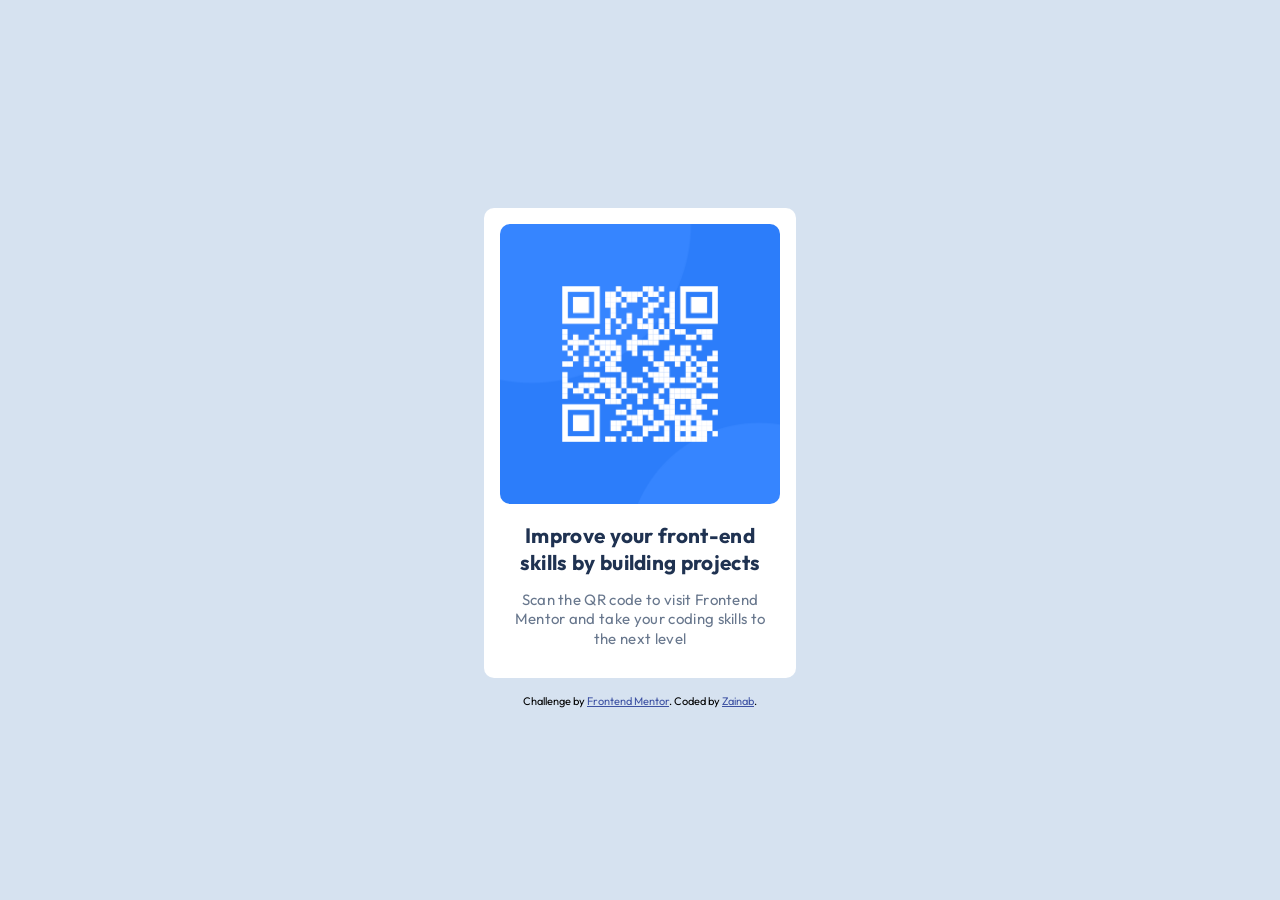
<file: index.html>
<!DOCTYPE html>
<html lang="en">
<head>
  <meta charset="UTF-8">
  <meta name="viewport" content="width=device-width, initial-scale=1.0"> <!-- displays site properly based on user's device -->

  <link rel="icon" type="image/png" sizes="32x32" href="./images/favicon-32x32.png">
  <link rel="stylesheet" href="./styles.css">
  <link rel="preconnect" href="https://fonts.googleapis.com">
  <link rel="preconnect" href="https://fonts.gstatic.com" crossorigin>
  <link href="https://fonts.googleapis.com/css2?family=Outfit&display=swap" rel="stylesheet">
  <title>Frontend Mentor | QR code component</title>

</head>

<body>
    <div class="container">
      <div class="card">
        <img src="./images/image-qr-code.png" alt="QR Code Image">
        <div class="text">
          <h2 class="text-1">Improve your front-end skills by building projects</h2>
          <p class="text-2">Scan the QR code to visit Frontend Mentor and take your coding skills to the next level</p> 
        </div>
      </div>

      <div class="attribution">
        <p class="foot-text">Challenge by <a href="https://www.frontendmentor.io?ref=challenge" target="_blank">Frontend Mentor</a>. 
        Coded by <a href="https://github.com/Zeey76">Zainab</a>.</p> 
      </div>
    </div>
</body>
</html>
</file>
<file: styles.css>
* {
    margin: 0;
    padding: 0;
    box-sizing: border-box;
}

body {
    background-color: hsl(212, 45%, 89%);
    font-family: 'Outfit', system-ui, -apple-system, BlinkMacSystemFont, 'Segoe UI', Roboto, Oxygen, Ubuntu, Cantarell, 'Open Sans', 'Helvetica Neue', sans-serif;
    display: flex;
    justify-content: center;
    align-items: center;
    min-height: 100vh;
    
}

.card {
    background-color: hsl(0, 0%, 100%);
    max-width: 19.5rem;
    padding: 1rem;
    border-radius: 0.625rem;
    margin: 1rem;
}

.card > img {
    width: 100%;
    border-radius: 0.625rem;
}

.card > .text{
    text-align: center;
    line-height: 1.3;
    letter-spacing: 0.02rem;
}

.text > .text-1 {
    color: hsl(218, 44%, 22%);
    font-weight: 700;
    margin: 0.85rem;
    font-size: 1.3rem;
}

.text > .text-2 {
    color: hsl(216, 15%, 48%);
    font-weight: 400;
    font-size: 0.9375rem;
    margin: 0.85rem;
}

.attribution { 
    font-size: 0.6875rem; 
    text-align: center; 
    
}
    
.attribution a { 
    color: hsl(228, 45%, 44%); 
}
</file>
